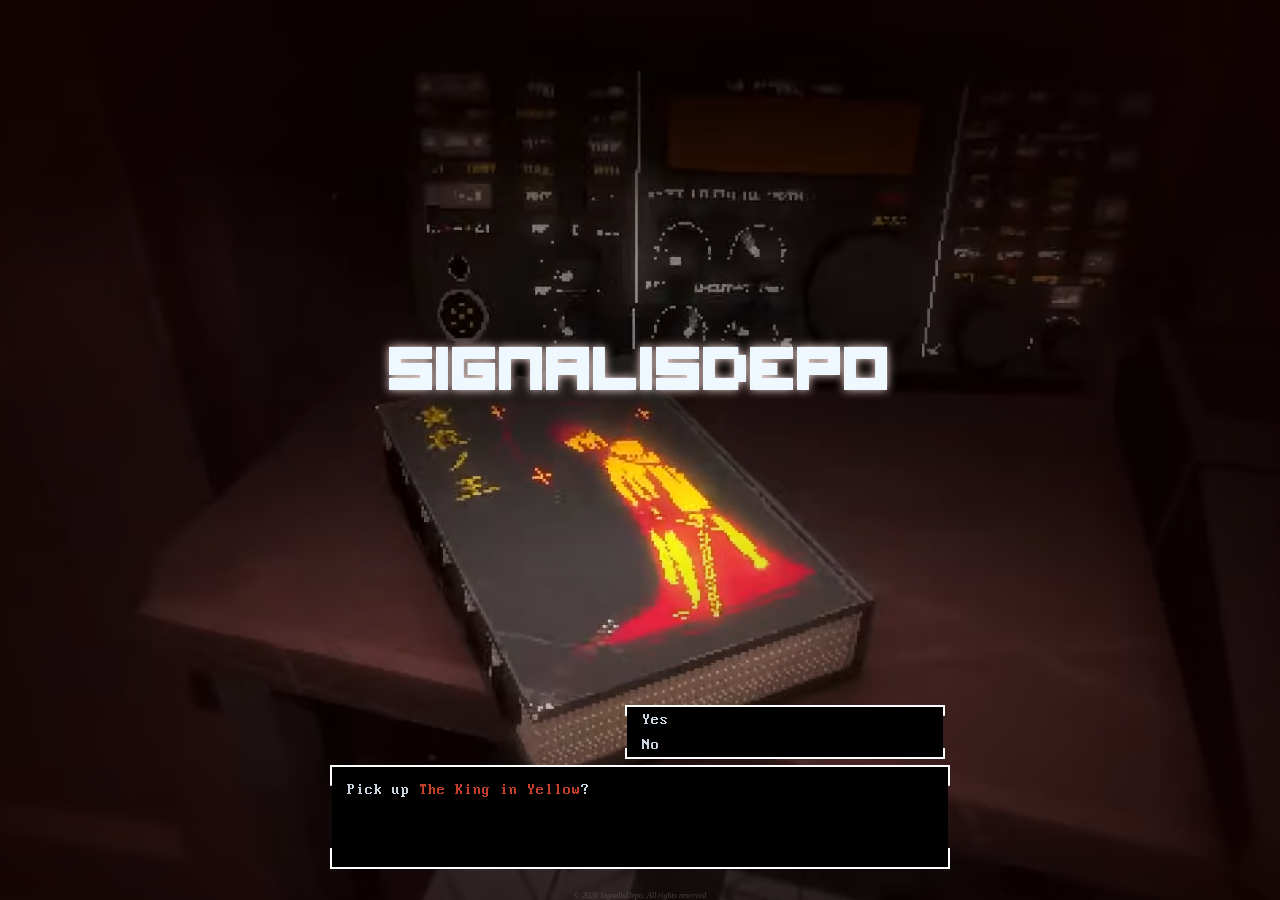
<file: web/index.html>
<!DOCTYPE html>
<html lang="en">
    <head>
        <meta charset="UTF-8">
        <meta name="viewport" content="width=device-width, initial-scale=1.0">
        <link rel="stylesheet" href="/web/assets/css/style-index.css">
        <script src="/web/assets/js/script.js" defer></script>
        <title>SignalisDepo - Index</title>
    </head>
    <body class="body-index">
        <header class="header-index">
            <h1 class="header-h1-index">SignalisDepo</h1>
        </header>
        <main class="main-index">
            <div class="border-diag-1">
                <article class="art-diag-index1">
                    <section class="selection">
                        <button class="selection-yes" id="btnYes">
                            Yes
                        </button>
                        <button class="selection-no" id="btnNo">
                            No
                        </button>
                    </section>
                </article>
            </div>
            <div class="border-diag-2">
                <article class="art-diag-index2">
                    <section class="text-diag">
                        <p class="paragraph-diag">Pick up <span class="highlight">The King in Yellow</span>?</p>
                    </section>
                </article>
            </div>       
        </main>
        <footer>
            <p><em> © 2026 SignalisDepo. All rights reserved</em></p>
        </footer>
    </body>
</html>
</file>
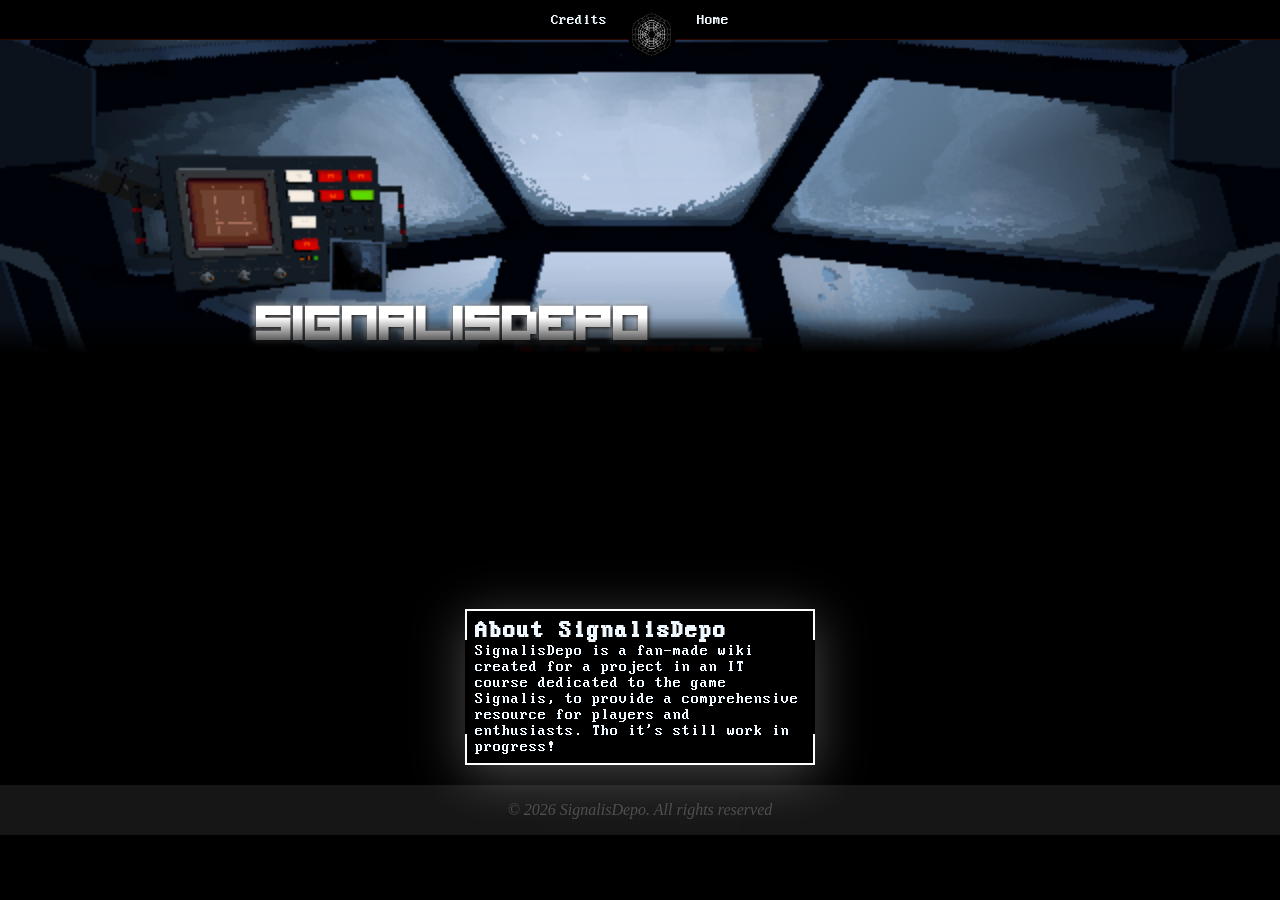
<file: web/pages/about.html>
<!DOCTYPE html>
<html lang="en">
    <head>
        <meta charset="UTF-8">
        <meta name="viewport" content="width=device-width, initial-scale=1.0">
        <link rel="stylesheet" href="/web/assets/css/css-pages/style-home.css">
        <link rel="icon" href="/web/assets/img/logo.png" type="image/x-icon">   
        <title>SignalisDepo - About</title>
    </head>
    <body>
        <header>
            <nav>
                <a href="/web/pages/credits.html" class="option-nav" id="optionNav">Credits</a>
                <img class="logo-nav" id="logoNav" src="/web/assets/img/logo.png" alt="logo-nav">
                <a href="/web/pages/home.html" class="option-nav" id="optionNav">Home</a>
            </nav>
            <div class="top" id="top">
                <h1 class="title" id="title">SignalisDepo</h1>
            </div>
        </header>
        <main>
            <div class="info-box" id="infoBxAbt">
                <article class="info" id="infoAbt">
                    <h1 class="title-about" id="titleAbt">About SignalisDepo</h1>
                    <p class="text-about" id="textAbout">
                        SignalisDepo is a fan-made wiki created for a project in an IT course dedicated to the game Signalis, to provide a comprehensive resource for players and enthusiasts. Tho it's still work in progress!
                    </p>
                </article>
            </div>
        </main>
        <footer>
            <p><em> © 2026 SignalisDepo. All rights reserved</em></p>
        </footer>
    </body>
</html>
</file>
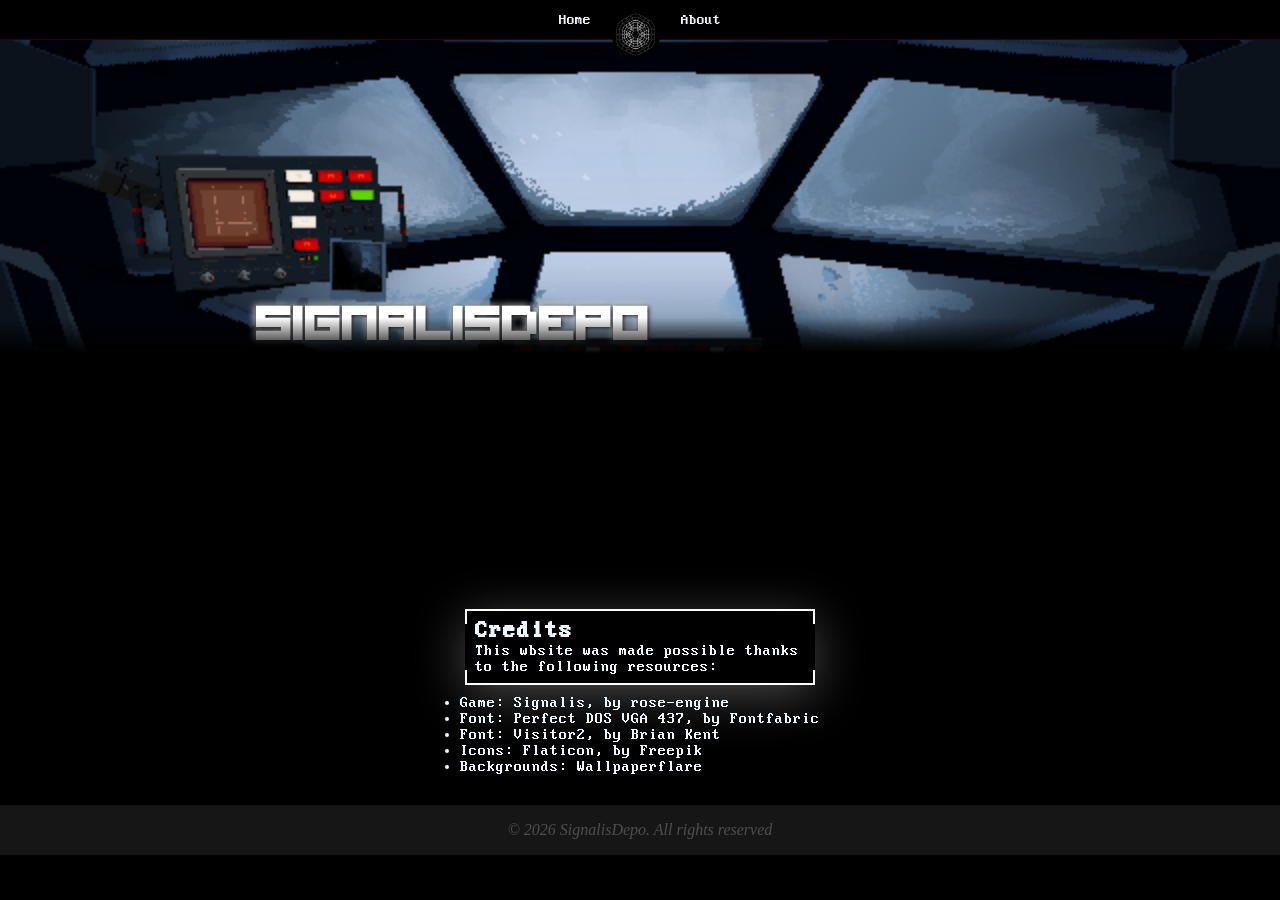
<file: web/pages/credits.html>
<!DOCTYPE html>
<html lang="en">
    <head>
        <meta charset="UTF-8">
        <meta name="viewport" content="width=device-width, initial-scale=1.0">
        <link rel="stylesheet" href="/web/assets/css/css-pages/style-home.css">
        <link rel="icon" href="/web/assets/img/logo.png" type="image/x-icon">   
        <title>SignalisDepo - Credits</title>
    </head>
    <body>
        <header>
            <nav>
                <a href="/web/pages/home.html" class="option-nav" id="optionNav">Home</a>
                <img class="logo-nav" id="logoNav" src="/web/assets/img/logo.png" alt="logo-nav">
                <a href="/web/pages/about.html" class="option-nav" id="optionNav">About</a>
            </nav>
            <div class="top" id="top">
                <h1 class="title" id="title">SignalisDepo</h1>
            </div>
        </header>
        <main>
            <div class="info-box" id="infoBxCrd">
                <article class="info" id="infoCrd">
                    <h1 class="title-credits" id="titleCrd">Credits</h1>
                    <p class="text-credits" id="textCredits">
                        This wbsite was made possible thanks to the following resources:
                    </p>
                </article>
            </div>
            <ul class="info" id="listCredits">
                    <li>Game: Signalis, by rose-engine</li>
                    <li>Font: Perfect DOS VGA 437, by Fontfabric</li>
                    <li>Font: Visitor2, by Brian Kent</li>
                    <li>Icons: Flaticon, by Freepik</li>
                    <li>Backgrounds: Wallpaperflare</li>
            </ul>
        </main>
        <footer>
            <p><em> © 2026 SignalisDepo. All rights reserved</em></p>
        </footer>

    </body>
</html>
</file>
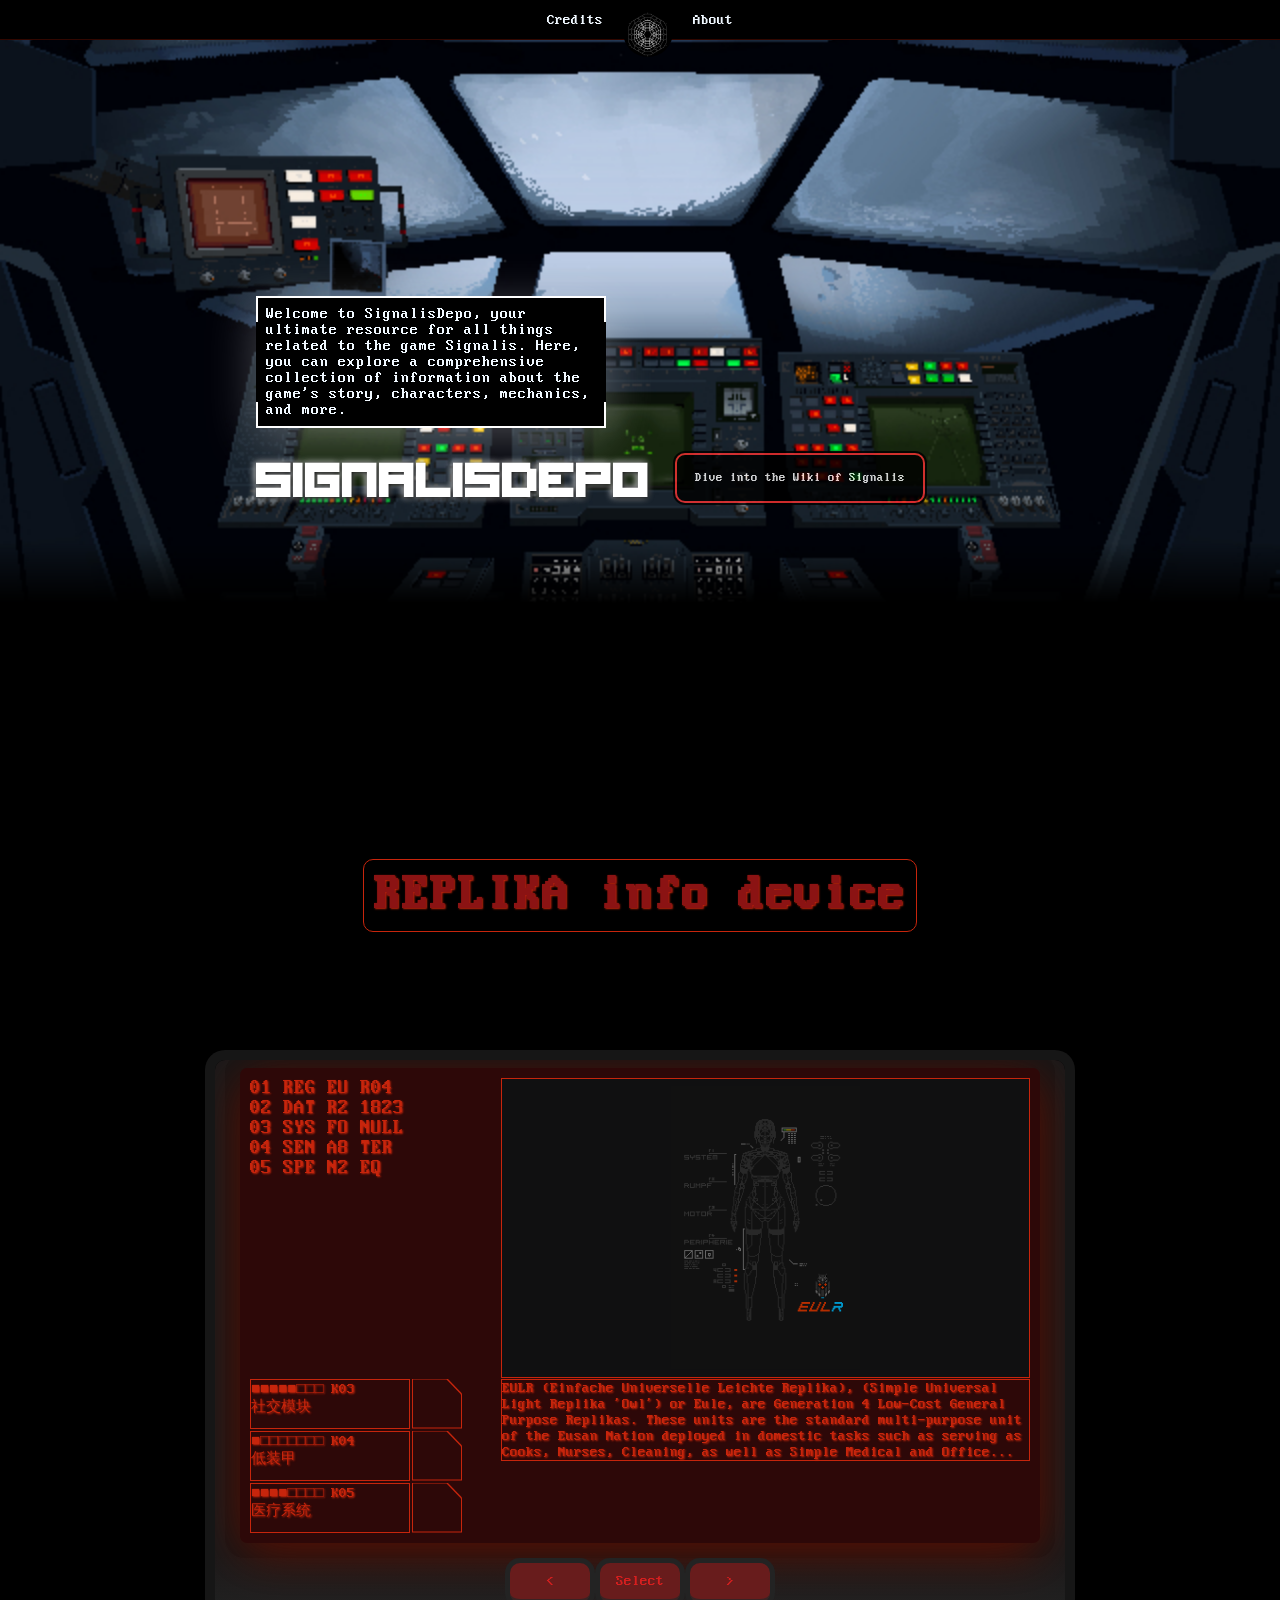
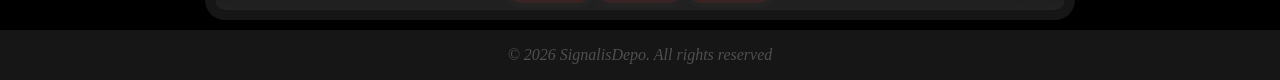
<file: web/pages/home.html>
<!DOCTYPE html>
<html lang="en">
    <head>
        <meta charset="UTF-8">
        <meta name="viewport" content="width=device-width, initial-scale=1.0">
        <link rel="stylesheet" href="/web/assets/css/css-pages/style-home.css">
        <link rel="icon" href="/web/assets/img/logo.png" type="image/x-icon">   
        <script src="/web/assets/js/script-home.js" defer></script>
        <title>SignalisDepo - Home</title>
    </head>
    <body>
        <header>
            <nav>
                <a href="/web/pages/credits.html" class="option-nav" id="optionNav">Credits</a>
                <img class="logo-nav" id="logoNav" src="/web/assets/img/logo.png" alt="logo-nav">
                <a href="/web/pages/about.html" class="option-nav" id="optionNav">About</a>
            </nav>
            <div class="top" id="top">
                <div class="info-box" id="iBox">
                    <p class="info" id="info">
                        Welcome to SignalisDepo, your ultimate resource for all things related to the game Signalis. Here, you can explore a comprehensive collection of information about the game's story, characters, mechanics, and more.</p>
                    </p>
                </div>
                <h1 class="title" id="title">SignalisDepo</h1>
                <button class="info-button" id="infoBtn">Dive into the Wiki of Signalis </button>
            </div>
        </header>
        <main>
            <div class="story">
                <article>

                </article>
            </div>
            <div class="mcs">
                <article>

                </article>
            </div>
            <div class="items">
                <article>

                </article>
            </div>

            <h2 class="title-enemies">REPLIKA info device</h2>
            <div class="c-enemies" id="cEnemy">
                <article class="art-enemies" id="artEnemy">
                    <div class="bg"></div>
                    <section class="sec-enemies1" id="statsGrid"></section>
                    <section class="sec-enemies2">
                        <img class="enemy-icon" id="eIcon" src="" alt="enemy-icon">
                    </section>
                    <section class="sec-enemies3">
                        <div class="square-1">
                            <span class="bar-chart"></span>
                            <span class="box-id">K03</span>
                            <p class="cjk-text"></p>
                        </div>
                        <div class="square-2"> </div>
                        <div class="square-3">
                            <span class="bar-chart"></span>
                            <span class="box-id">K04</span>
                            <p class="cjk-text"></p>
                        </div>
                        <div class="square-4"></div>
                        <div class="square-5">
                            <span class="bar-chart"></span>
                            <span class="box-id">K05</span>
                            <p class="cjk-text"></p>
                        </div>
                        <div class="square-6"></div>
                    </section>
                    <section class="sec-enemies4">
                        <p class="description" id="desc"></p>
                    </section>
                </article>
                <div class="buttons-tv" id="butTV">
                    <button class="btn-tv" id="btnTV1"><</button>
                    <button class="btn-tv" id="btnTV2">Select</button>
                    <button class="btn-tv" id="btnTV3">></button>
                </div>
            </div>
            <div class="solar-sys">
                <article>

                </article>
            </div>
        </main>
        <footer>
            <p><em> © 2026 SignalisDepo. All rights reserved</em></p>
        </footer>
    </body>
</html>
</file>
<file: web/assets/css/style-index.css>
/*Fuentes*/
@font-face {
    font-family: 'Perfect DOS VGA 437';
    src: url('/web/assets/font/perfect_dos_vga_437/Perfect\ DOS\ VGA\ 437.ttf') format('truetype');
}

@font-face {
    font-family: 'visitor2';
    src: url('/web/assets/font/visitor2.ttf') format('truetype');
}

/*Animaciones*/
@keyframes text-glitch {
    0% { transform: translate(0); }
    2% { transform: translate(2px, -1px); filter: brightness(2); }
    4% { transform: translate(-2px, 1px); }
    5% { transform: translate(0); filter: brightness(1); }
    100% { transform: translate(0); }
}

/*Reseteo de los ajustes predeterminados de la página*/
* {
    margin: 0;
    padding: 0;
    box-sizing: border-box;
}

/*Body*/
.body-index{
    background:
        radial-gradient(circle, transparent 10%, rgba(21, 2, 2, 0.8) 100%),
        url(/web/assets/img/king-in-yellow.png);
    background-size: cover, cover;
    background-repeat: no-repeat, no-repeat;
    background-position: center, center;

    display: flex;
    flex-direction: column;

    width: 100%;
    height: 100vh;
    overflow: hidden;
}

/*Header*/
.header-index{
    display: flex;
    flex-grow: 1;
    justify-content: center;
    align-items: center;

    width: 100%;
    height: 100vh;

} 
.header-h1-index{
    color: aliceblue;
    font-family: 'visitor2';
    font-size: 100px;
    text-shadow: 0 0 10px #f4dad6;

    animation: text-glitch 5s infinite;
}

/*Main*/
.main-index{
    display: flex;
    flex-direction: column;
    justify-content: center;
    align-items: center;
    position: relative;

    padding: 20px;
}

/*Cuadro de seleccion por encima*/
.border-diag-1{
    background-image: 
        linear-gradient(white, white), /* Top Line */
        linear-gradient(white, white), /* Bottom Line */
        linear-gradient(white, white), /* Top Left*/
        linear-gradient(white, white), /* Top Right*/
        linear-gradient(white, white), /* Bottom Left */
        linear-gradient(white, white); /* Bottom Right */
    background-repeat: no-repeat;
    
    /* Top line, Bottom line, Left line, Right line */
    background-size: 100% 2px, 100% 2px, 2px 20%,2px 20%, 2px 20%,2px 20%;
    background-position: center top, center bottom, left top, right top, left bottom, right bottom;
    
    position: absolute;
    top: -40px;
    right: 26%;

    width: 25%;
    margin: 2px;
}

.art-diag-index1{
    display: flex;
    flex-direction: column;
    
    justify-content: center;
    align-items: center;
    padding: 2px;
}

.selection{
    background-color: black;

    display: flex;
    flex-direction: column;
    justify-content: center;
    align-items: first baseline;

    width: 100%;
    height: 50px;
    padding: 15px;
    gap: 9px;
}

.selection-yes, .selection-no {
    background: none;
    border: none;
    cursor: pointer;

    color: #cbd5e1;
    font-family: 'Perfect DOS VGA 437';
    font-size: 16px;
    text-rendering: pixelated;

    transition: all ease;
}

.selection-yes:hover, .selection-no:hover {
    color: #c33e2b;
}


/*Cuadro de dialogo por debajo*/

.border-diag-2{
    background-image: 
        linear-gradient(white, white), /* Top Line */
        linear-gradient(white, white), /* Bottom Line */
        linear-gradient(white, white), /* Top Left */
        linear-gradient(white, white), /* Top Right */
        linear-gradient(white, white), /* Bottom Left */
        linear-gradient(white, white); /* Bottom Right */
    background-repeat: no-repeat;
    
    /* Top line, Bottom line, Left line, Right line */
    background-size: 100% 2px, 100% 2px, 2px 20%,2px 20%, 2px 20%,2px 20%;
    background-position: center top, center bottom, left top, right top, left bottom, right bottom;
    
    width: 50%;
    margin: 2px;
}

.art-diag-index2{
    display: flex;
    flex-direction: column;

    justify-content: center;
    align-items: center;
    padding: 2px;
}

.text-diag{
    background-color: black;

    width: 100%;
    height: 100px;
}

.paragraph-diag{
    color: #cbd5e1;
    font-family: 'Perfect DOS VGA 437';
    font-size: 16px;
    margin: 15px;
}

.highlight{
    color: #c33e2b;
}

/*Footer*/

footer{
    display: flex;
    justify-content: center;
    align-items: center;
    
    color: rgb(118, 118, 118);
    font-size: 8px;
    opacity: 0.5;
}
</file>
<file: web/assets/css/css-pages/style-home.css>
/*Fuentes*/
@font-face {
    font-family: 'Perfect DOS VGA 437';
    src: url('/web/assets/font/perfect_dos_vga_437/Perfect\ DOS\ VGA\ 437.ttf') format('truetype');
}

@font-face {
    font-family: 'visitor2';
    src: url('/web/assets/font/visitor2.ttf') format('truetype');
}

/*Animación de ruido para el fondo de la sección de enemigos*/

@keyframes bg-animation {
    0% { transform: translate(0,0) }
    10% { transform: translate(-5%,-5%) }
    20% { transform: translate(-10%,5%) }
    30% { transform: translate(5%,-10%) }
    40% { transform: translate(-5%,15%) }
    50% { transform: translate(-10%,5%) }
    60% { transform: translate(15%,0) }
    70% { transform: translate(0,10%) }
    80% { transform: translate(-15%,0) }
    90% { transform: translate(10%,5%) }
    100% { transform: translate(5%,0) }
}


/*Reseteo de los ajustes predeterminados de la página*/
* {
    margin: 0;
    padding: 0;
    box-sizing: border-box;
}

body{
    background-color: #000000;
}
header{
    background-image: url(/web/assets/img/Int_PenroseIntro_FlightDeck.jpg);
    background-repeat: no-repeat;
    background-size:cover;
    mask-image: linear-gradient(to bottom, black 90%, transparent 100%);
}
nav{
    background-color: black;
    border-bottom: #310700 1.5px solid;
    width: 100%;
    height: 40px;
    gap: 10px;

    display: flex;
    justify-content: center;
    align-items: center;

}

.logo-nav{
    width: 50px;
    padding-top: 30px;
    margin: 10px;
    border-radius: 100px;
}

.option-nav{
    color: aliceblue;
    text-decoration: none;
    cursor: pointer;
    font-family: 'Perfect DOS VGA 437';
    font-size: 15px;

    width: fit-content;
    height: fit-content;
    border-radius: 10%;

    display: flex;
    justify-content: center;
    align-items: center;

    transition: 0.5s ease-out;

}

.option-nav:hover{
    border-top: #c33f2b76 2px solid;
    color: #f5391cd3;
    padding: 5px;
}

.top{
    margin: 20%;
    gap: 25px;

    display: flex;
    flex-direction:row;
    flex-wrap: wrap;
}

.info-box{
    background-color: black;
    background-image: 
        linear-gradient(white, white), /* Top Line */
        linear-gradient(white, white), /* Bottom Line */
        linear-gradient(white, white), /* Top Left*/
        linear-gradient(white, white), /* Top Right*/
        linear-gradient(white, white), /* Bottom Left */
        linear-gradient(white, white); /* Bottom Right */
    background-repeat: no-repeat;
    
    /* Top line, Bottom line, Left line, Right line */
    background-size: 100% 2px, 100% 2px, 2px 20%,2px 20%, 2px 20%,2px 20%;
    background-position: center top, center bottom, left top, right top, left bottom, right bottom;

    width: 350px;
    box-shadow: 0px 10px 50px 0px rgba(255, 255, 255, 0.288);
}
.info{
    color: aliceblue;
    font-family: 'Perfect DOS VGA 437';

    width: fit-content;
    height: fit-content;
    padding: 10px;

}

.title{
    color: rgb(255, 255, 255);
    font-family: 'visitor2';
    font-size: 500%;
    text-shadow: 1px 1px 5px rgb(0, 0, 0), -1px 0 7px rgb(255, 255, 255) ;
}

.info-button{
    background-color: rgb(0, 0, 0);
    color: rgb(255, 255, 255);
    opacity: 0.8;
    width: 250px;
    height: 50px;
    margin-bottom: 100px;

    border-radius: 10px;
    border: none;
    box-shadow: inset 0px 0px 0px 2px rgb(255, 52, 52), 0px 0px 0px 2px rgb(0, 0, 0);

    font-family: 'Perfect DOS VGA 437';
    cursor: pointer;

    transition: all 0.5s ease-out;
}

.info-button:hover{
    background-color: transparent;
    border: #c33f2b76 2px solid;
}

main{
    display: flex;
    flex-direction: column;
    justify-content: center;
    align-items: center;
}

.title-enemies{
    color: rgb(139, 19, 19);
    font-family: 'Perfect DOS VGA 437';
    font-size: 50px;
    text-shadow: #c7250c 1px 1px 2px;

    padding: 10px;

    border: #c7250c 1.5px solid;
    border-radius: 10px;
}

.c-enemies{
    background-image: linear-gradient(180deg, rgba(26, 26, 26, 1) 90%, rgb(34, 34, 34) 100%);
    position: relative;
    overflow: hidden;
    margin-top: 10%;

    width: 850px;
    height: 550px;

    border-radius: 10px;
    box-shadow: 0px 0px 0px 10px rgb(22, 22, 22);
    
    display: flex;
    flex-direction: column;
    justify-content: center;
    align-items: center;
}

.bg{
    width: 100%;
    height: 80%;

    position: absolute;

    background: transparent url('http://assets.iceable.com/img/noise-transparent.png') repeat 0 0;
    background-repeat: repeat;
    animation: bg-animation 0.2s infinite;
    opacity: 0.8;
    visibility: visible;
}
.art-enemies{
    background-color: rgb(45, 8, 8);
    box-shadow: 1px 10px 50px 0px #5d0e00, 0px 0px 0px 15px rgb(22, 22, 22);
    border-radius: 7px;
    
    width: 800px;
    height: auto;
    padding: 10px;

    display: grid; /*Pensé mejor hacerlo grid que flex ya que es más comodo*/
    grid-template-columns: 250px 1fr; 
    grid-template-rows: auto 1fr;
    gap: 1px;
}

.sec-enemies1{
    width: 100%;
    height: 100%;

    font-family: 'Perfect DOS VGA 437';
    text-align: left;
    font-size: 20px;
    color: #c7250c;
    text-shadow: #c7250c 1px 1px 2px;
    list-style: none;

    grid-column: 1;
    grid-row: 1;

    display: flex;
    flex-direction: column;
    justify-content:flex-start;
}

.sec-enemies2{
    background-color: #101011;
    border: #c7250c 1.5px solid;
    font-family: 'Perfect DOS VGA 437';
    width: 100%;
    height: 300px;

    grid-column: 2;
    grid-row: 1;

    display: flex;
    justify-content: center;
    align-items: center;
}

.enemy-icon{
    width: 95%;
    height: 95%;
    object-fit: contain;
}

.sec-enemies3{
    width: 100%;
    height: fit-content;
    gap: 2px;

    font-family: 'Perfect DOS VGA 437';
    font-size: 15px;

    grid-column: 1; 
    grid-row: 2;
    
    display: flex;
    flex-direction: row;
    flex-wrap: wrap;
    justify-content: flex-start;
    align-items: flex-start;

}

.square-1, .square-3, .square-5 {
    color: #c7250c;
    text-shadow: #c7250c 1px 1px 2px;
    width: 160px;
    height: 50px;

    border: #c7250c 1.5px solid;
}

.square-2, .square-4, .square-6 {
    background-color: #c7250c;
    
    text-shadow: #c7250c 1px 1px 2px;
    color: #c7250c;

    width: 50px;
    height: 50px;
    clip-path: polygon(71% 0%,100% 30%,100% 100%,0% 100%,0% 0%);

    position: relative;
}

.square-2::before, .square-4::before, .square-6::before {
    content: "";

    background-color: rgb(45, 8, 8);
    width: 100%;
    height: 100%;
    clip-path: polygon(69% 2%,98% 32%,98% 98%,2% 98%,2% 2%);

    display:block;
}


.sec-enemies4{
    background-color: rgb(45, 8, 8);
    width: 100%;
    height: 100%;

    grid-column: 2;
    grid-row: 2;

    .description{
        font-size: 15px;
        font-family: 'Perfect DOS VGA 437';
        color: #c7250c;
        border: #c7250c 1.5px solid;
        text-shadow: #c7250c 1px 1px 2px;
    }
}

.buttons-tv{
    display: flex;
    margin-top: 20px;
    gap: 10px;
}

.btn-tv{
    background-color: rgb(104, 28, 28);
    color: rgb(214, 31, 31);
    width: 80px;
    height: 40px;

    border-radius: 10px;
    border: none;
    border-bottom: #3a2323 4px solid;
    box-shadow: 0px 0px 0px 5px rgb(35, 35, 35);

    font-family: 'Perfect DOS VGA 437';
    font-size: 15px;
    cursor: pointer;

    display: flex;
    justify-content: center;
    align-items: center;

    transition: 0.1s;
}

.btn-tv:hover{
    background-color: rgb(41, 41, 41);
    color: rgb(79, 79, 79);
    border-bottom: none;
}

footer{
    background-color: rgb(22, 22, 22);
    width: 100%;
    height: 50px;
    margin-top: 20px;

    display: flex;
    justify-content: center;
    align-items: center;

    color: rgb(79, 79, 79);
}

/*Responsive design*/
@media (max-width: 900px) {
    .title{
        font-size: 300%;
    }

    .info-box{
        width: 100%;
    }

    .c-enemies{
        width: 100%;
        height: auto;
    }

    .art-enemies{
        width: 100%;
        height: auto;
        grid-template-columns: 1fr; 
        grid-template-rows: auto auto;
    }

    .sec-enemies1{
        grid-column: 1; 
        grid-row: 1;
    }

    .sec-enemies2{
        grid-column: 1;
        grid-row: 2;
    }

    .sec-enemies3{
        grid-column: 1; 
        grid-row: 3;
    }

    .sec-enemies4{
        grid-column: 1;
        grid-row: 4;
    }
}
</file>
